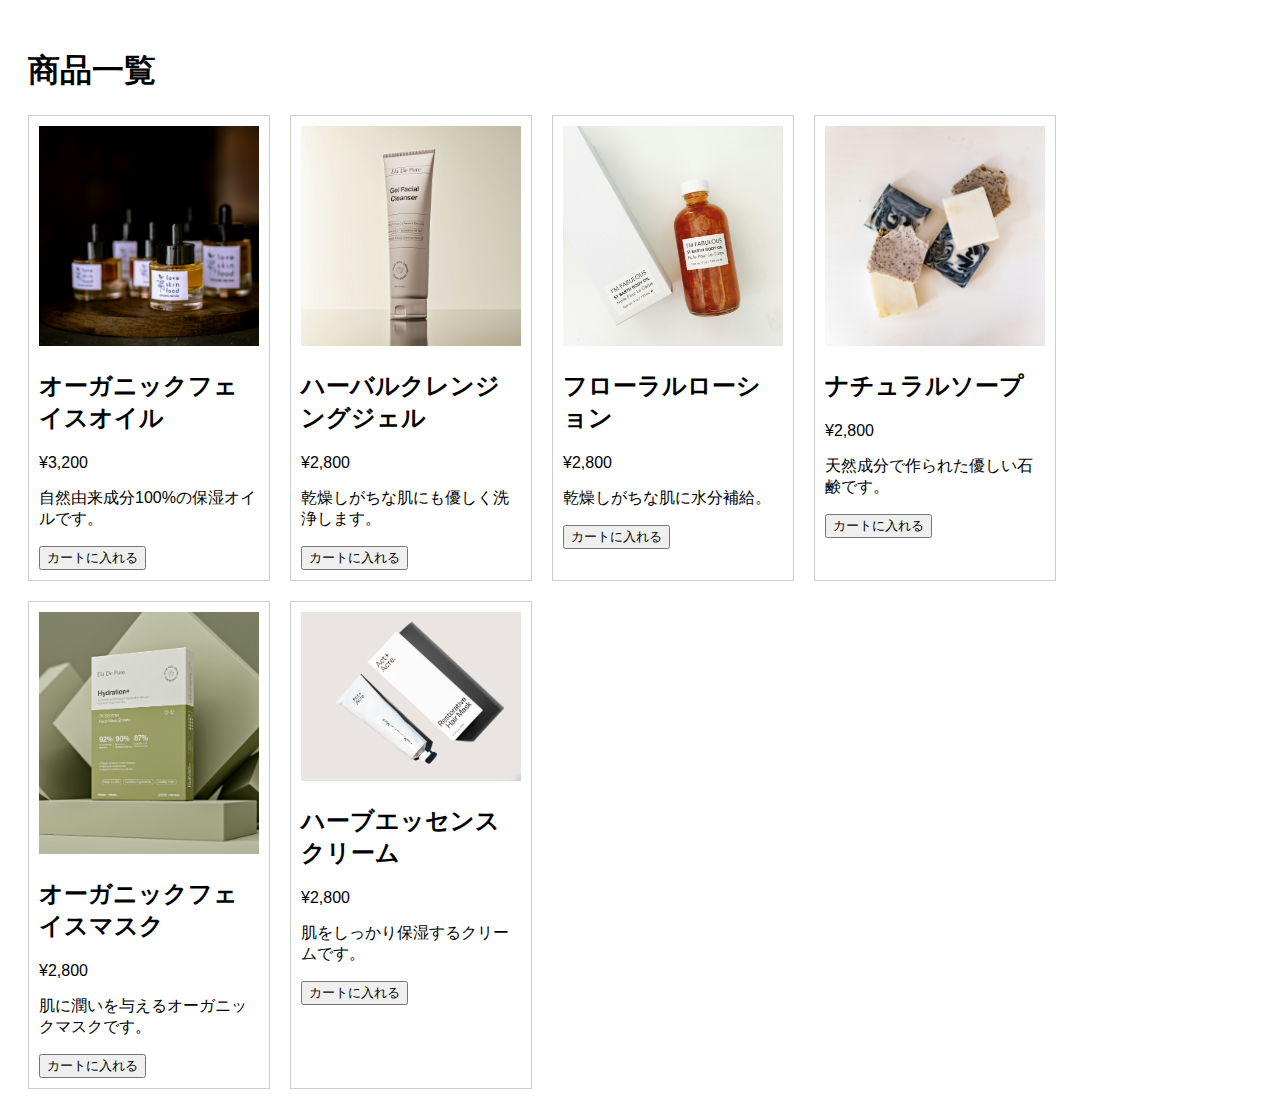
<file: index.html>
<!DOCTYPE html>
<html lang="ja">
<head>
  <meta charset="UTF-8" />
  <title>仮想ECサイト</title>
  <link rel="stylesheet" href="css/style.css">
  <!-- Google tag (gtag.js) -->
  <script async src="https://www.googletagmanager.com/gtag/js?id=G-4Y6LTF5EQM"></script>
  <script>
    window.dataLayer = window.dataLayer || [];
    function gtag(){dataLayer.push(arguments);}
    gtag('js', new Date());

    gtag('config', 'G-4Y6LTF5EQM');
  </script>
</head>
<body>
  <h1>商品一覧</h1>
  <div id="product-list" class="product-container"></div>

  <script src="js/main.js"></script>
</body>
</html>
</file>
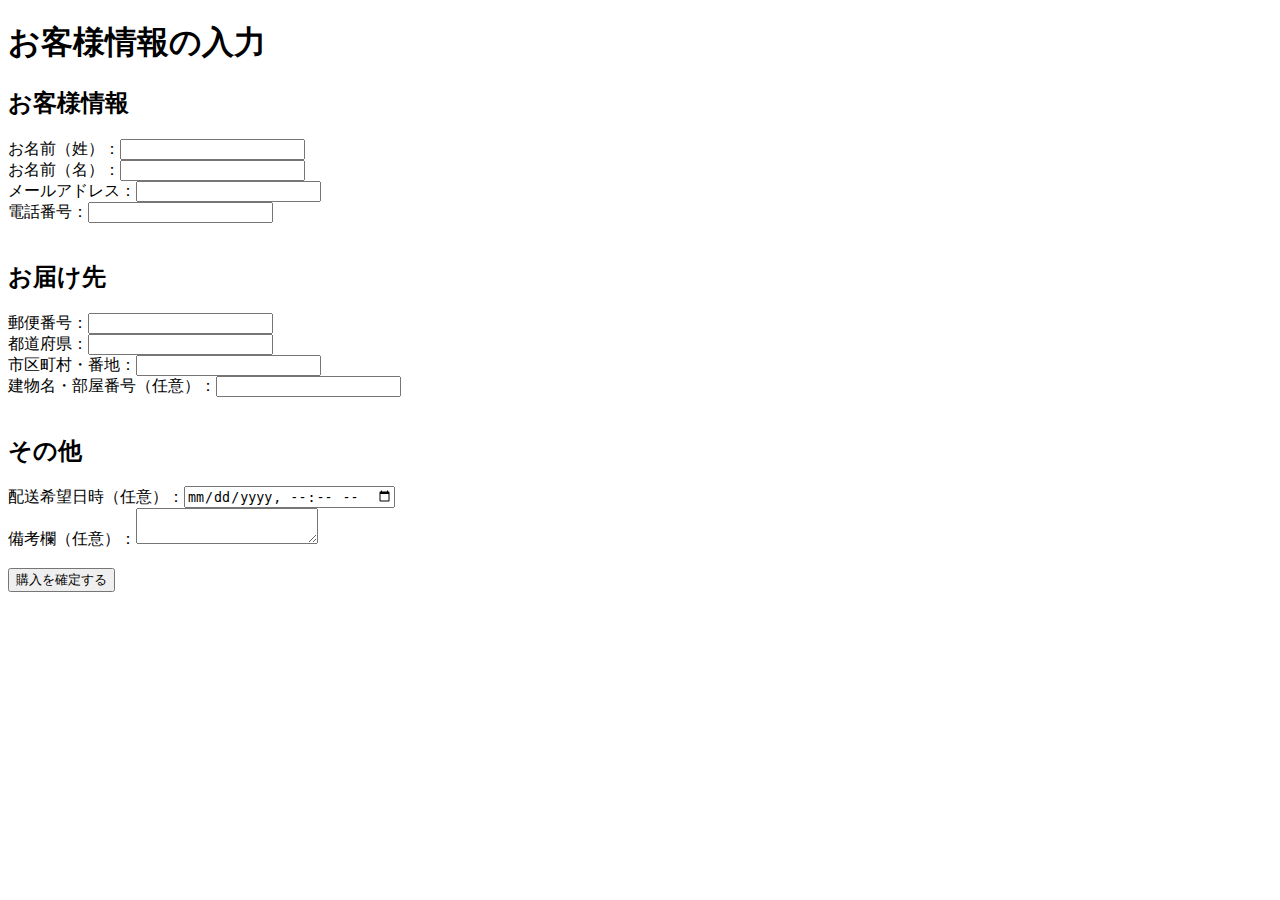
<file: checkout.html>
<!DOCTYPE html>
<html lang="ja">
<head>
  <meta charset="UTF-8">
  <title>お客様情報の入力</title>
  <script async src="https://www.googletagmanager.com/gtag/js?id=G-4Y6LTF5EQM"></script>
  <script>
    window.dataLayer = window.dataLayer || [];
    function gtag(){dataLayer.push(arguments);}
    gtag('js', new Date());

    gtag('config', 'G-4Y6LTF5EQM', { 'debug_mode':true });
  </script>
</head>
<body>
  <h1>お客様情報の入力</h1>
  <form id="checkout-form">
    <h2>お客様情報</h2>
    <label>お名前（姓）：<input type="text" id="last-name" required></label><br>
    <label>お名前（名）：<input type="text" id="first-name" required></label><br>
    <label>メールアドレス：<input type="email" id="email" required></label><br>
    <label>電話番号：<input type="tel" id="tel" required></label><br><br>

    <h2>お届け先</h2>
    <label>郵便番号：<input type="text" id="zipcode" required></label><br>
    <label>都道府県：<input type="text" id="pref" required></label><br>
    <label>市区町村・番地：<input type="text" id="address1" required></label><br>
    <label>建物名・部屋番号（任意）：<input type="text" id="address2"></label><br><br>

    <h2>その他</h2>
    <label>配送希望日時（任意）：<input type="datetime-local" id="delivery-date"></label><br>
    <label>備考欄（任意）：<textarea id="note"></textarea></label><br><br>

    <button type="submit">購入を確定する</button>
  </form>


  <script src="js/checkout.js"></script>
</body>
</html>
</file>
<file: css/style.css>
body {
  font-family: sans-serif;
  padding: 20px;
}

.product-container {
  display: flex;
  flex-wrap: wrap;
  gap: 20px;
}

.product-item {
  width: 220px;
  border: 1px solid #ccc;
  padding: 10px;
}

.product-image {
  width: 100%;
  height: auto;
}
</file>
